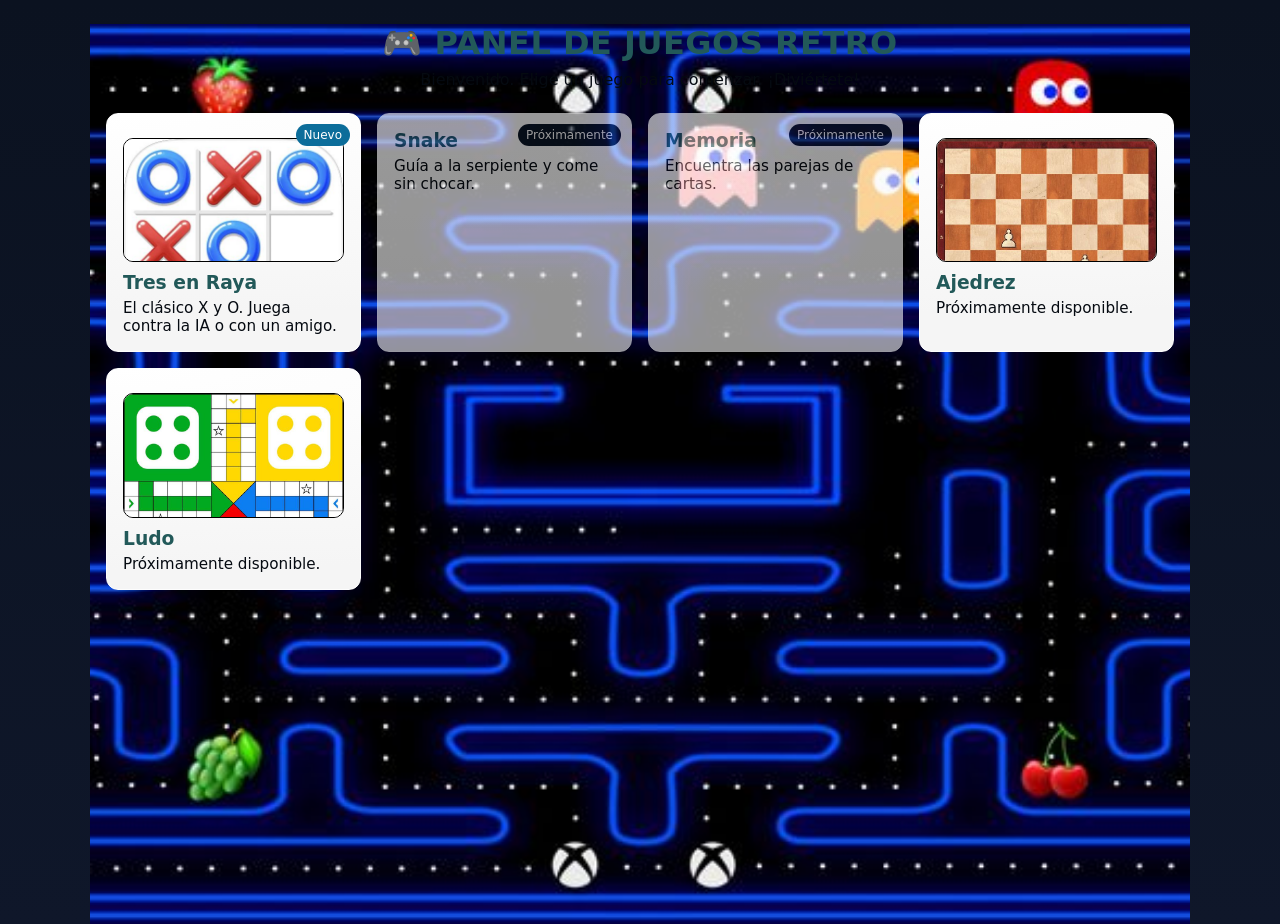
<file: PANEL/paneljuegos.html>
<!DOCTYPE html>
<html lang="es">
<head>
    <meta charset="UTF-8">
    <meta name="viewport" content="width=device-width, initial-scale=1.0">
    <meta name="description" content="Panel de juegos retro">
    <meta name="keywords" content="HTML, CSS, JavaScript, juegos, retro">
    <meta name="author" content="Jhamil Vargas Arcienega">
    <title>PANEL DE JUEGOS RETRO</title>
    <link rel="stylesheet" href="styles.css">
</head>
<body>
    <div class="container">
        <h1>🎮 PANEL DE JUEGOS RETRO</h1>
        <p class="lead">Bienvenido. Elige un juego para comenzar. ¡Diviértete!</p>

        <!-- Catálogo de juegos -->
        <section id="catalog" class="games-grid">
            <!-- Tres en Raya - ACTIVO -->
            <article class="game-card" data-game="tres-en-raya" aria-label="Tres en raya">
                <span class="pill">Nuevo</span>
                <div class="thumb">
                    <img src="img/tresenraya.jpg" alt="Tres en Raya">
                </div>
                <h3>Tres en Raya</h3>
                <p>El clásico X y O. Juega contra la IA o con un amigo.</p>
            </article>

            <!-- Snake - DESACTIVADO -->
            <article class="game-card disabled" aria-disabled="true" aria-label="Snake (Próximamente)">
                <span class="pill">Próximamente</span>
                <h3>Snake</h3>
                <p>Guía a la serpiente y come sin chocar.</p>
            </article>

            <!-- Memoria - DESACTIVADO -->
            <article class="game-card disabled" aria-disabled="true" aria-label="Memoria (Próximamente)">
                <span class="pill">Próximamente</span>
                <h3>Memoria</h3>
                <p>Encuentra las parejas de cartas.</p>
            </article>

            <!-- Ajedrez - ACTIVO (puedes enlazarlo después) -->
            <article class="game-card" data-game="ajedrez" aria-label="Ajedrez">
                <div class="thumb">
                    <img src="img/ajedrez.jpg" alt="Ajedrez">
                </div>
                <h3>Ajedrez</h3>
                <p>Próximamente disponible.</p>
            </article>

            <!-- Ludo - ACTIVO (puedes enlazarlo después) -->
            <article class="game-card" data-game="ludo" aria-label="Ludo">
                <div class="thumb">
                    <img src="img/ludo.jpg" alt="Ludo">
                </div>
                <h3>Ludo</h3>
                <p>Próximamente disponible.</p>
            </article>
        </section>

        <!-- Área del juego (oculta por defecto) -->
        <section id="game-area" hidden>
            <div class="toolbar">
                <button id="back" class="btn" aria-label="Volver al catálogo">← Volver</button>
                <div id="game-title"></div>
                <div class="status" id="status"></div>
            </div>
        </section>
    </div>

    <script>
        (function () {
            const catalog = document.getElementById('catalog');
            const gameArea = document.getElementById('game-area');
            const backBtn = document.getElementById('back');
            const title = document.getElementById('game-title');
            const statusEl = document.getElementById('status');

            function showCatalog() {
                gameArea.hidden = true;
                catalog.hidden = false;
                title.textContent = '';
                statusEl.textContent = '';
            }

            // Botón "Volver"
            if (backBtn) {
                backBtn.addEventListener('click', showCatalog);
            }

            // Manejar clics en el catálogo
            catalog.addEventListener('click', (ev) => {
                const card = ev.target.closest('.game-card');
                if (!card || card.classList.contains('disabled')) return;

                const gameKey = card.getAttribute('data-game');
                if (!gameKey) return;

                // ✅ REDIRECCIÓN A Tres en Raya
                if (gameKey === 'tres-en-raya') {
                    window.location.href = '../TRESENRAYA/catalog.html';
                    return;
                }

                // Para otros juegos
                if (gameKey === 'ajedrez' || gameKey === 'ludo') {
                    alert("Este juego estará disponible pronto.");
                    return;
                }
            });

            // Estado inicial
            showCatalog();
        })();
    </script>
</body>
</html>
</file>
<file: PANEL/styles.css>
/* ========================================
   VARIABLES CSS Y CONFIGURACIÓN GLOBAL
   ======================================== */

:root {
    /* Colores principales */
    --bg: #000000;
    --card: #b7bcc6;
    --muted: #050a11;
    --text: #225959;
    --primary: #467a83;
    --accent: #916cfe;
}

/* Reset básico */
* {
    box-sizing: border-box;
}

/* ========================================
   ESTILOS GENERALES DEL BODY
   ======================================== */

body {
    margin: 0;
    font-family: system-ui, -apple-system, Segoe UI, Roboto, Ubuntu, 
                 "Helvetica Neue", Arial, "Noto Sans", sans-serif;
    background: linear-gradient(180deg, #0b1220, #0f172a);
    color: var(--text);
}

/* ========================================
   TIPOGRAFÍA
   ======================================== */

h1 {
    margin: 24px 16px 8px;
    text-align: center;
    letter-spacing: 0.5px;
}

p.lead {
    margin: 0 16px 24px;
    text-align: center;
    color: var(--muted);
}

/* ========================================
   CONTENEDOR PRINCIPAL
   ======================================== */

.container {
    max-width: 1100px;
    margin: 0 auto;
    padding: 0 16px 32px;
    background-image: url('img/fondoprincipal.jpg');
    background-size: cover;
    background-position: center;
    background-repeat: no-repeat;
    min-height: 100vh;
}

/* ========================================
   GRID DE JUEGOS
   ======================================== */

.games-grid {
    display: grid;
    grid-template-columns: repeat(auto-fill, minmax(220px, 1fr));
    gap: 16px;
}

/* ========================================
   TARJETAS DE JUEGO
   ======================================== */

.game-card {
    background: radial-gradient(1200px 200px at 0% 0%, #ffffff, #f5f5f5);
    border: 1px solid #fdfdfd;
    padding: 16px;
    border-radius: 12px;
    cursor: pointer;
    transition: transform 0.15s ease, 
                border-color 0.15s ease, 
                background 0.15s ease;
    position: relative;
    overflow: hidden;
}

.game-card:hover {
    transform: translateY(-3px);
    border-color: #0f0808;
}

.game-card h3 {
    margin: 0 0 6px;
}

.game-card p {
    margin: 0;
    color: var(--muted);
    font-size: 0.95rem;
}

/* ========================================
   ETIQUETAS Y ESTADOS
   ======================================== */

.pill {
    position: absolute;
    top: 10px;
    right: 10px;
    background: #0c6d9a;
    color: white;
    padding: 4px 8px;
    border-radius: 999px;
    font-size: 12px;
}

.disabled {
    opacity: 0.6;
    cursor: not-allowed;
}

.disabled .pill {
    background: #0b1627;
}

/* ========================================
   MINIATURAS DE JUEGOS
   ======================================== */

.thumb {
    width: 100%;
    aspect-ratio: 16/9;
    background: #0b1220;
    border: 1px solid #000000;
    border-radius: 10px;
    overflow: hidden;
    margin: 8px 0 10px;
    display: grid;
    place-items: center;
}

.thumb img {
    width: 100%;
    height: 100%;
    object-fit: cover;
    display: block;
}

/* ========================================
   ÁREA DE JUEGO
   ======================================== */

#game-area {
    margin-top: 16px;
}

.toolbar {
    display: flex;
    align-items: center;
    gap: 8px;
    margin-bottom: 16px;
}

.btn {
    background: #000000;
    color: var(--text);
    border: 1px solid #000000;
    padding: 8px 12px;
    border-radius: 10px;
    cursor: pointer;
    transition: background 0.15s, 
                border-color 0.15s;
}

.btn:hover {
    background: #0b1220;
    border-color: #282f39;
}

.status {
    margin-left: auto;
    color: var(--primary);
    font-weight: 600;
}

/* ========================================
   JUEGO: TRES EN RAYA
   ======================================== */

.board {
    display: grid;
    grid-template-columns: repeat(3, 90px);
    grid-template-rows: repeat(3, 90px);
    gap: 8px;
    justify-content: center;
    margin: 16px auto;
}

.cell {
    width: 90px;
    height: 90px;
    font-size: 38px;
    font-weight: 700;
    color: var(--text);
    background: #010101;
    border: 1px solid #040a12;
    border-radius: 12px;
    cursor: pointer;
    transition: transform 0.08s ease, 
                background 0.15s ease, 
                border-color 0.15s ease;
}

.cell:hover {
    background: #111827;
}

.cell:active {
    transform: scale(0.98);
}

.cell[disabled] {
    opacity: 0.8;
    cursor: default;
}

.cell.win {
    background: linear-gradient(135deg, 
                rgba(9, 12, 12, 0.15), 
                rgba(240, 233, 233, 0.15));
    border-color: #22d3ee;
}

.controls {
    display: flex;
    justify-content: center;
    gap: 8px;
    margin-top: 8px;
}

/* ========================================
   DISEÑO RESPONSIVO
   ======================================== */

@media (max-width: 480px) {
    .board {
        grid-template-columns: repeat(3, 80px);
        grid-template-rows: repeat(3, 80px);
    }
    
    .cell {
        width: 80px;
        height: 80px;
        font-size: 34px;
    }
}
</file>
